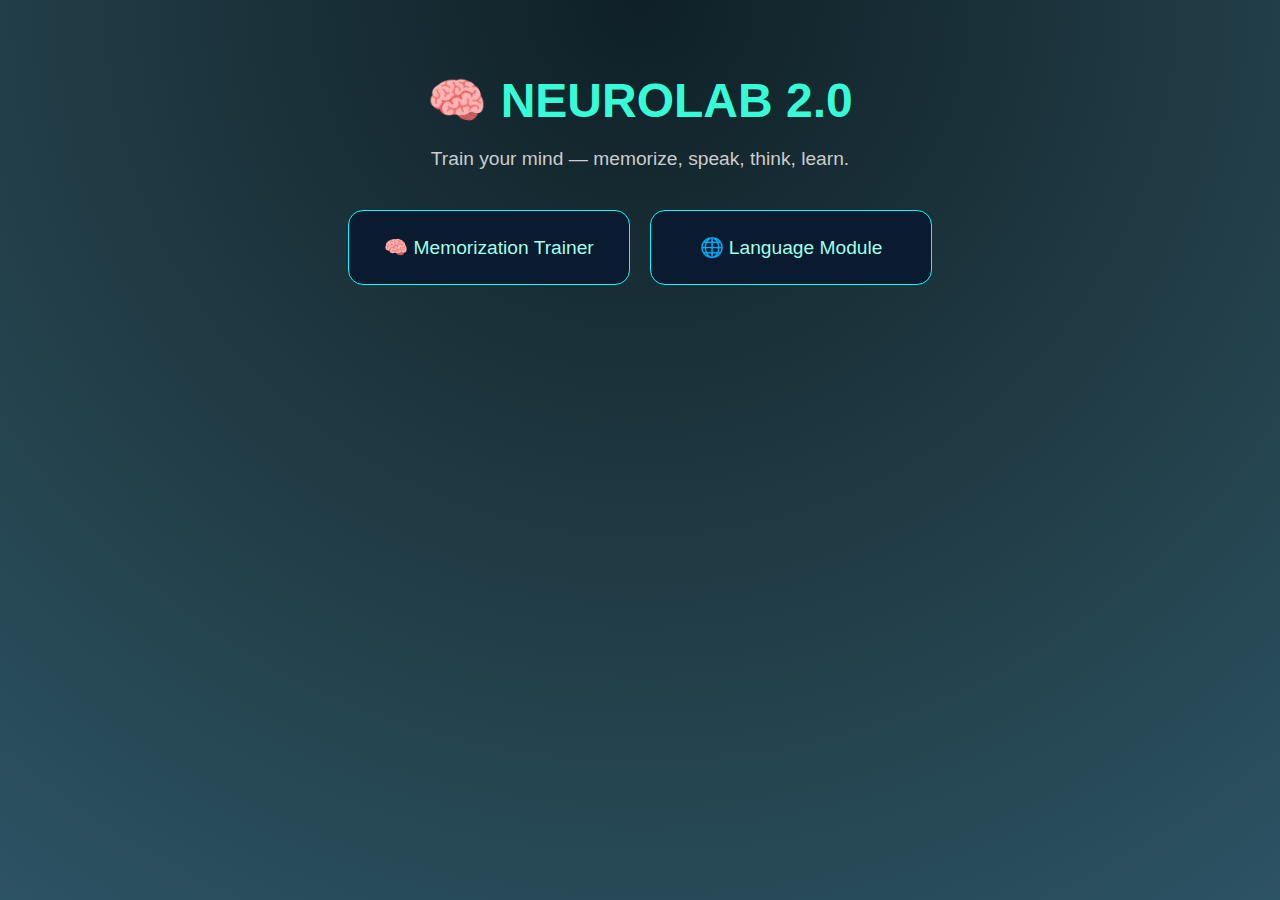
<file: index.html>
<!DOCTYPE html>
<html lang="en">
<head>
  <meta charset="UTF-8" />
  <meta name="viewport" content="width=device-width, initial-scale=1.0" />
  <title>NEUROLAB 2.0</title>
  <link rel="stylesheet" href="style.css" />
</head>
<body>
  <div class="container">
    <h1>🧠 NEUROLAB 2.0</h1>
    <p class="tagline">Train your mind — memorize, speak, think, learn.</p>

    <div class="module-grid">
      <div class="module" onclick="location.href='modules/memory.html'">
        🧠 Memorization Trainer
      </div>
      <div class="module" onclick="location.href='modules/language.html'">
        🌐 Language Module
      </div>
    </div>
  </div>
</body>
</html>
</file>
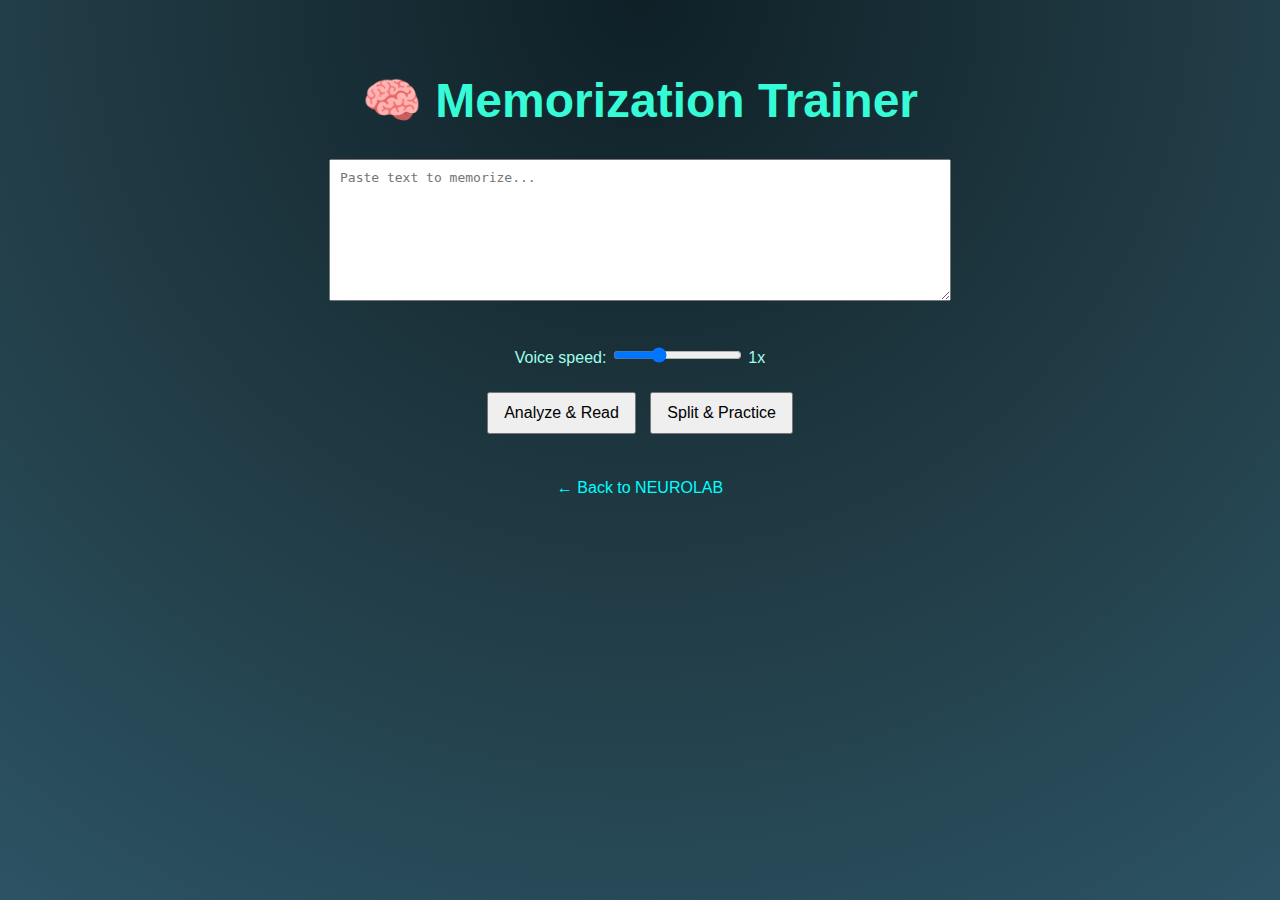
<file: memory.html>
<!DOCTYPE html>
<html lang="en">
<head>
  <meta charset="UTF-8" />
  <meta name="viewport" content="width=device-width, initial-scale=1.0" />
  <title>Memorization Trainer — NEUROLAB</title>
  <link rel="stylesheet" href="style.css" />
  <style>
    textarea {
      width: 80%;
      max-width: 600px;
      height: 120px;
      padding: 10px;
      font-size: 1em;
      margin: 20px 0;
    }
    .controls {
      margin: 20px;
    }
    button {
      margin: 5px;
      padding: 10px 15px;
      font-size: 1em;
      cursor: pointer;
    }
    a {
      color: #00ffff;
      display: block;
      margin-top: 40px;
      text-decoration: none;
    }
  </style>
</head>
<body>
  <div class="container">
    <h1>🧠 Memorization Trainer</h1>
    <textarea id="textInput" placeholder="Paste text to memorize..."></textarea>
    
    <div class="controls">
      <label for="rateSlider">Voice speed: </label>
      <input type="range" id="rateSlider" min="0.5" max="2" step="0.1" value="1">
      <span id="rateValue">1x</span>
    </div>

    <div class="controls">
      <button onclick="readText()">Analyze & Read</button>
      <button onclick="splitText()">Split & Practice</button>
    </div>

    <div id="output" style="margin-top: 30px;"></div>
    <a href="index.html">← Back to NEUROLAB</a>
  </div>

  <script>
    const textInput = document.getElementById('textInput');
    const rateSlider = document.getElementById('rateSlider');
    const rateValue = document.getElementById('rateValue');

    rateSlider.addEventListener('input', () => {
      rateValue.textContent = rateSlider.value + 'x';
    });

    function readText() {
      const utterance = new SpeechSynthesisUtterance(textInput.value);
      utterance.rate = parseFloat(rateSlider.value);
      speechSynthesis.speak(utterance);
    }

    function splitText() {
      const output = document.getElementById('output');
      const words = textInput.value.trim().split(/\s+/);
      output.innerHTML = '';
      words.forEach((word, index) => {
        const btn = document.createElement('button');
        btn.textContent = word;
        btn.onclick = () => {
          const utterance = new SpeechSynthesisUtterance(word);
          utterance.rate = parseFloat(rateSlider.value);
          speechSynthesis.speak(utterance);
        };
        output.appendChild(btn);
      });
    }
  </script>
</body>
</html>
</file>
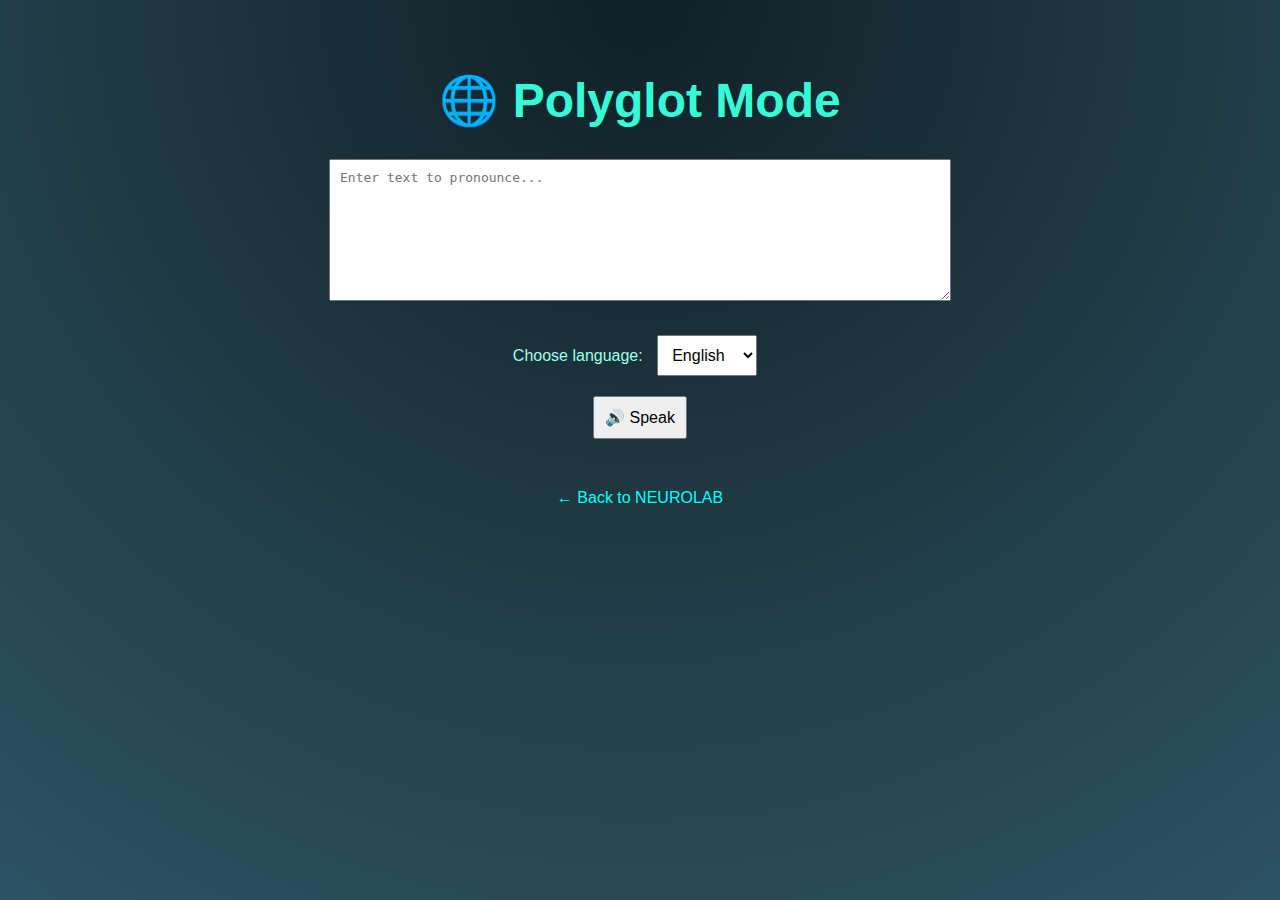
<file: modules/language.html>
<!DOCTYPE html>
<html lang="en">
<head>
  <meta charset="UTF-8" />
  <meta name="viewport" content="width=device-width, initial-scale=1.0" />
  <title>Polyglot Mode — NEUROLAB</title>
  <link rel="stylesheet" href="../style.css" />
  <style>
    textarea {
      width: 80%;
      max-width: 600px;
      height: 120px;
      padding: 10px;
      font-size: 1em;
      margin: 20px 0;
    }
    select, button {
      margin: 10px;
      padding: 10px;
      font-size: 1em;
    }
    .output {
      margin-top: 30px;
    }
    a {
      color: #00ffff;
      display: block;
      margin-top: 40px;
      text-decoration: none;
    }
  </style>
</head>
<body>
  <div class="container">
    <h1>🌐 Polyglot Mode</h1>
    <textarea id="textInput" placeholder="Enter text to pronounce..."></textarea><br>

    <label for="languageSelect">Choose language:</label>
    <select id="languageSelect">
      <option value="en-US">English</option>
      <option value="it-IT">Italian</option>
      <option value="fr-FR">French</option>
      <option value="es-ES">Spanish</option>
      <option value="ar-SA">Arabic</option>
    </select><br>

    <button onclick="speakText()">🔊 Speak</button>
    <a href="../index.html">← Back to NEUROLAB</a>
  </div>

  <script>
    function speakText() {
      const text = document.getElementById('textInput').value;
      const lang = document.getElementById('languageSelect').value;
      const utterance = new SpeechSynthesisUtterance(text);
      utterance.lang = lang;
      speechSynthesis.speak(utterance);
    }
  </script>
</body>
</html>
</file>
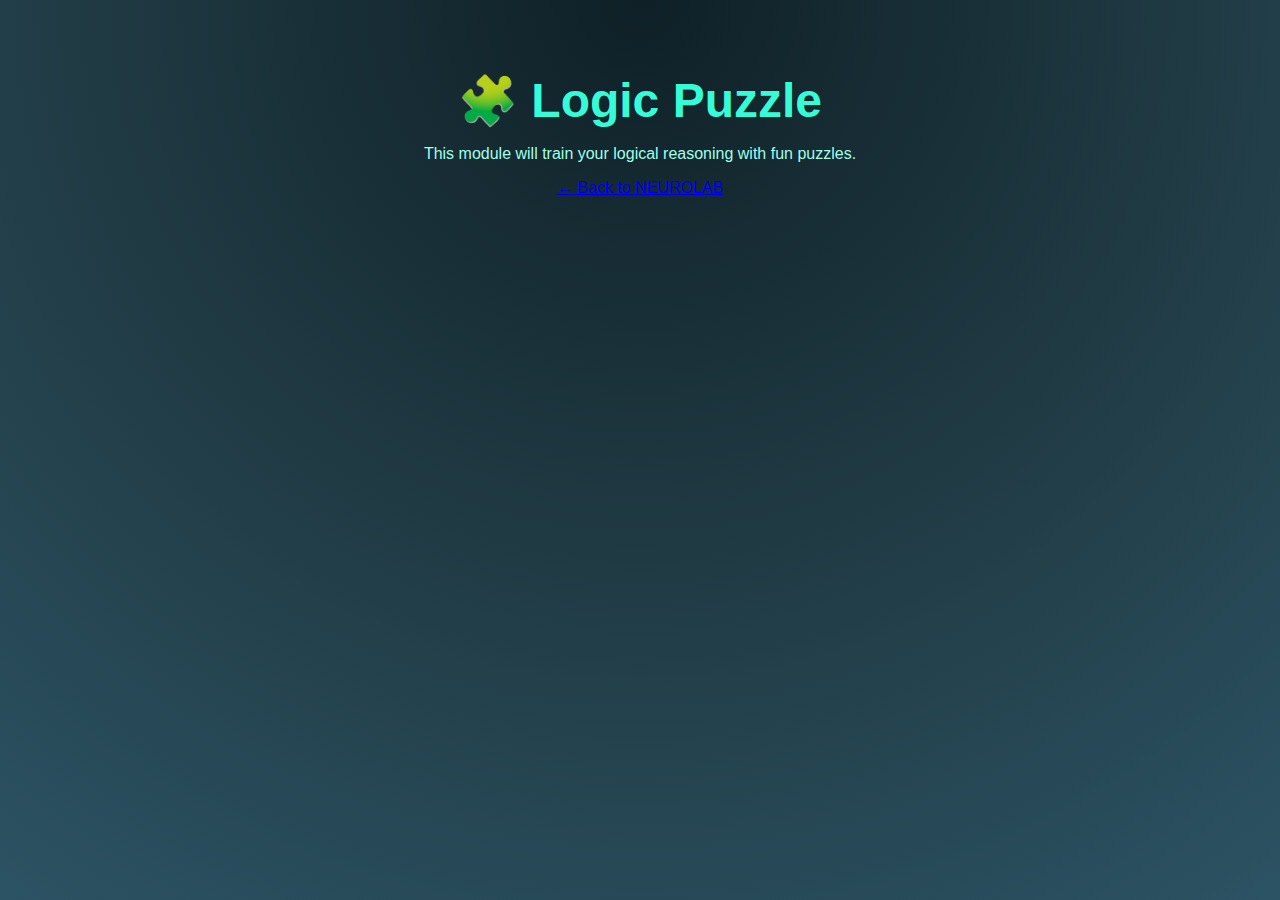
<file: modules/logic.html>
<!DOCTYPE html>
<html lang="en">
<head>
  <meta charset="UTF-8" />
  <meta name="viewport" content="width=device-width, initial-scale=1.0" />
  <title>Logic Module</title>
  <link rel="stylesheet" href="../style.css" />
</head>
<body>
  <div class="container">
    <h1>🧩 Logic Puzzle</h1>
    <p>This module will train your logical reasoning with fun puzzles.</p>
    <a href="/neurolab-2.0-/index.html">← Back to NEUROLAB</a>
  </div>
</body>
</html>
</file>
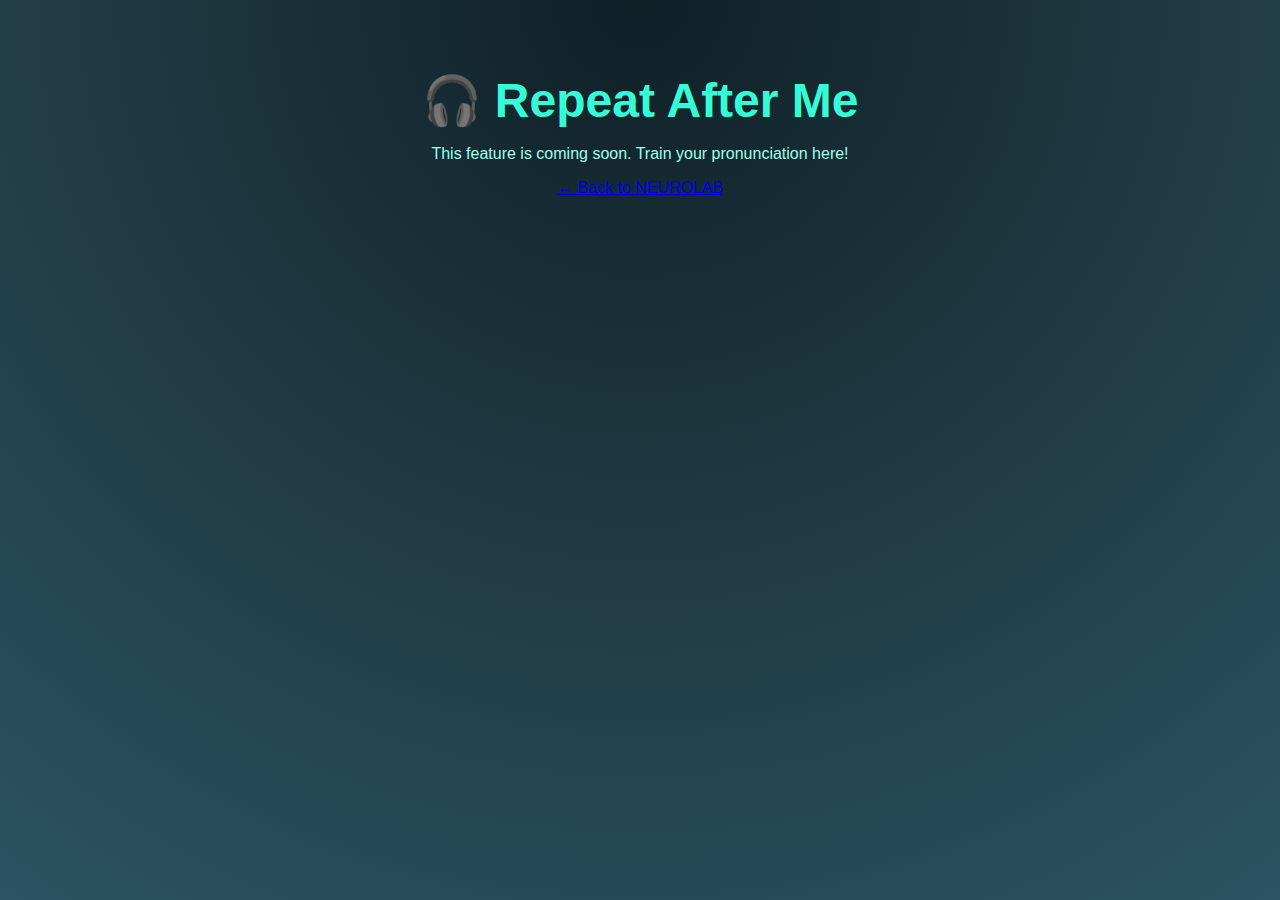
<file: modules/pronunciation.html>
<!DOCTYPE html>
<html lang="en">
<head>
  <meta charset="UTF-8" />
  <meta name="viewport" content="width=device-width, initial-scale=1.0" />
  <title>Repeat After Me</title>
  <link rel="stylesheet" href="../style.css" />
</head>
<body>
  <div class="container">
    <h1>🎧 Repeat After Me</h1>
    <p>This feature is coming soon. Train your pronunciation here!</p>
    <a href="/neurolab-2.0-/index.html">← Back to NEUROLAB</a>
  </div>
</body>
</html>
</file>
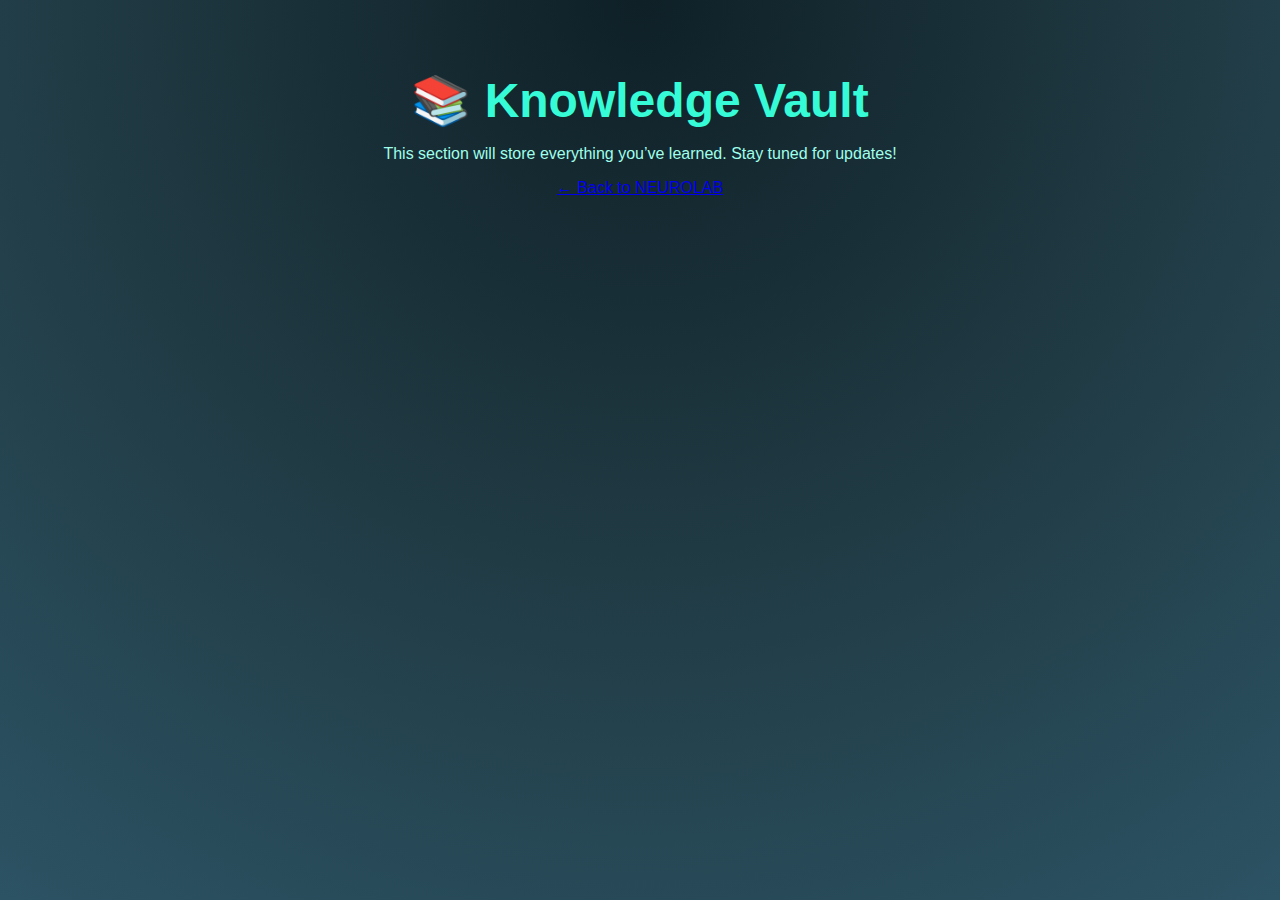
<file: modules/vault.html>
<!DOCTYPE html>
<html lang="en">
<head>
  <meta charset="UTF-8" />
  <meta name="viewport" content="width=device-width, initial-scale=1.0" />
  <title>Knowledge Vault</title>
  <link rel="stylesheet" href="../style.css" />
</head>
<body>
  <div class="container">
    <h1>📚 Knowledge Vault</h1>
    <p>This section will store everything you’ve learned. Stay tuned for updates!</p>
    <a href="/neurolab-2.0-/index.html">← Back to NEUROLAB</a>
  </div>
</body>
</html>
</file>
<file: style.css>
body {
  margin: 0;
  font-family: 'Segoe UI', sans-serif;
  background: radial-gradient(circle at top, #0f2027, #203a43, #2c5364);
  color: #9fffea;
  text-align: center;
  min-height: 100vh;
}

.container {
  padding: 40px 20px;
}

h1 {
  font-size: 3em;
  color: #35fcd6;
  margin-bottom: 10px;
}

.tagline {
  font-size: 1.2em;
  color: #cccccc;
  margin-bottom: 40px;
}

.module-grid {
  display: flex;
  flex-wrap: wrap;
  justify-content: center;
  gap: 20px;
}

.module {
  background-color: #0a1a2f;
  border: 1px solid #00ffff;
  border-radius: 15px;
  padding: 25px 30px;
  min-width: 220px;
  font-size: 1.2em;
  cursor: pointer;
  transition: all 0.3s ease;
}

.module:hover {
  background-color: #001f3f;
  transform: scale(1.05);
}
</file>
